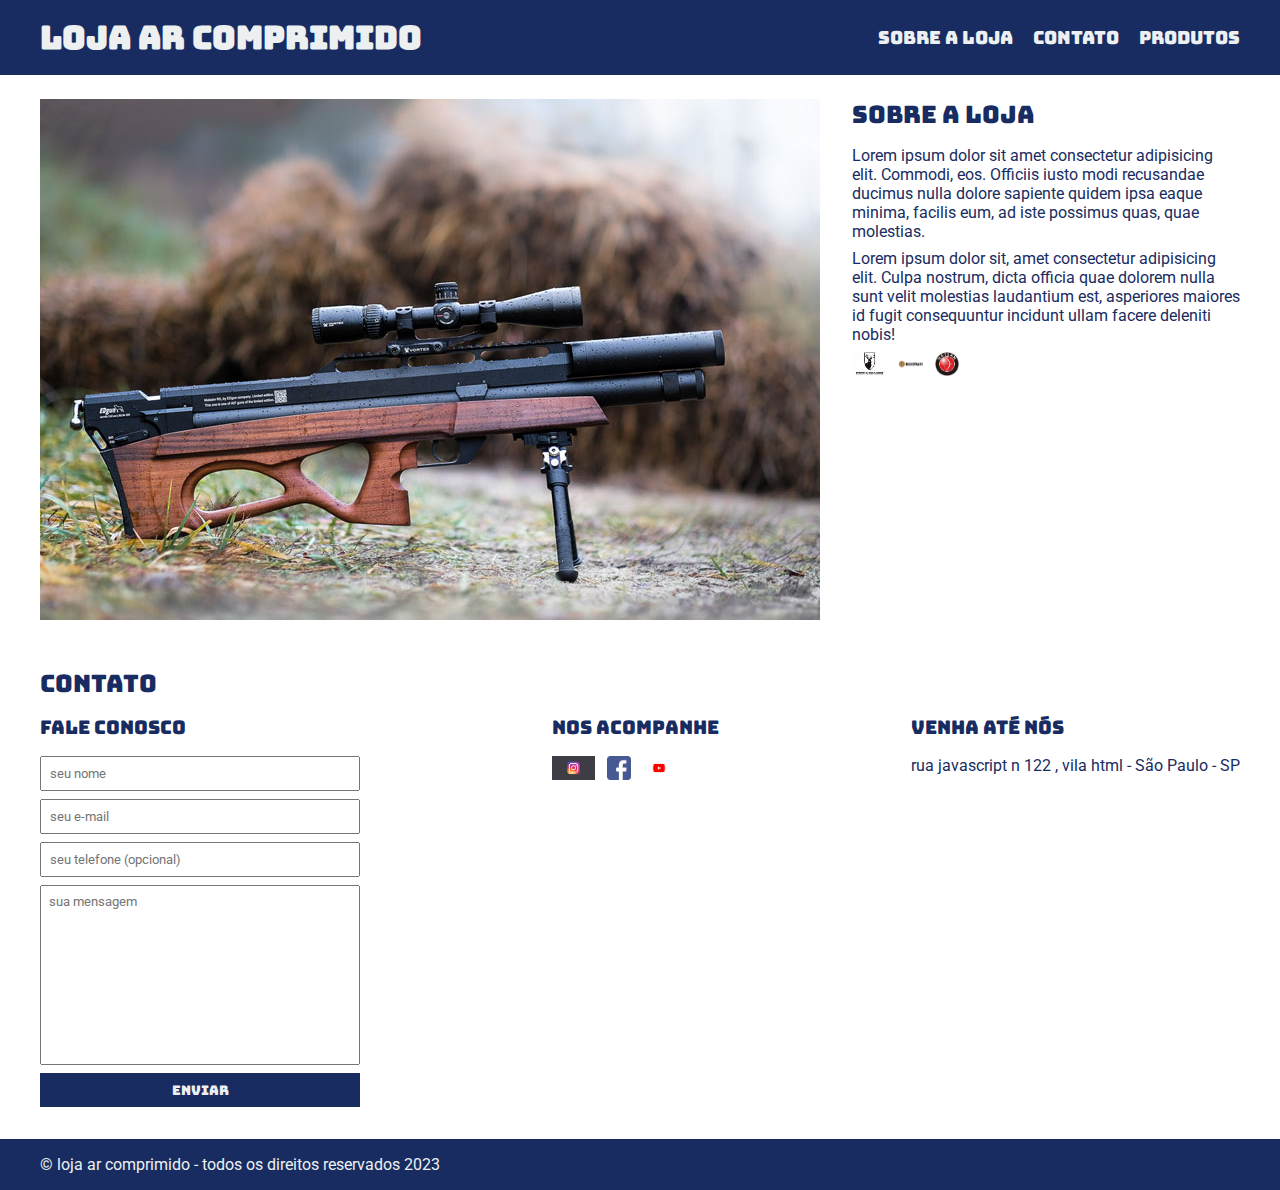
<file: index.html>
<!DOCTYPE html>
<html lang="pt-br">
<head>
    <meta charset="UTF-8">
    <meta http-equiv="X-UA-Compatible" content="IE=edge">
    <meta name="viewport" content="width=device-width, initial-scale=1.0">
    <title> Ar comprimido</title>
    <link rel="stylesheet" href="main.css">
    <link rel="preconnect" href="https://fonts.googleapis.com">
    <link rel="preconnect" href="https://fonts.gstatic.com" crossorigin>
    <link href="https://fonts.googleapis.com/css2?family=Bungee&family=Roboto&display=swap" rel="stylesheet">
</head>
<body>
    <header>
        <div class="container">
            <h1>  loja ar comprimido  </h1>
            <nav>
                <ul>
                    <li>
                        <a href="#about"> sobre a loja </a>
                    </li>
                    <li>
                        <a href="#contact">contato</a>
                    </li>
                    <li class="id">
                        <a href="produtos.html">produtos</a>
                    </li>
                </ul>
            </nav>
        </div>
    </header>
    <section id="about"  >
        <div  class="container">
            <img  class="store-front" src="./imagens/arma pcp.jpg" alt="arma pcp">
            <div >
                <h2>sobre a loja</h2>
                <p>
                    Lorem ipsum dolor sit amet consectetur adipisicing elit. Commodi, eos. Officiis iusto modi recusandae ducimus nulla dolore sapiente quidem ipsa eaque minima, facilis eum, ad iste possimus quas, quae molestias.
                </p>
                <p>
                    Lorem ipsum dolor sit, amet consectetur adipisicing elit. Culpa nostrum, dicta officia quae dolorem nulla sunt velit molestias laudantium est, asperiores maiores id fugit consequuntur incidunt ullam facere deleniti nobis!
                </p>
                <ul class="brands-list">
                    <li> <img src="./imagens/artemis.png" alt="logo da artemis"></li>
                    <li><img src="./imagens/beeman.png" alt="logo da beemam"></li>
                    <li><img src="./imagens/hatsan.jpg" alt="logo da hatsan"></li>
                </ul>
            </div>
        </div>
    </section>
    <section id="contact">
        <div class="container">
            <h2>contato</h2>
            <div class="contact-methods">
                <div>
                    <h3>fale conosco</h3>
                    <form >
                        <input type="text" placeholder="seu nome" required/>
                        <input type="email" placeholder="seu e-mail" required/>
                        <input type="tel" placeholder="seu telefone (opcional)"/>
                        <textarea placeholder="sua mensagem" required></textarea>
                        <button type="submit" > enviar</button>
                    </form>
                </div>
                <div>
                    <h3>nos acompanhe</h3>
                    <ul class="social-links">
                        <li>
                            <a href="#" title="siga-nos no instagram">
                                <img src="./imagens/Instagram.jpeg" alt="logo instagram">
                            </a>
                        </li>
                        <li>
                            <a href="#" title="siga-nos no facebook">
                                <img src="./imagens/facebook.png" alt="logo facebook">
                            </a>
                        </li>
                        <li>
                            <a href="#" title="visite nosso canal no youtube">
                                <img src="./imagens/you tube.png" alt="logo you tube">
                            </a>
                        </li>
                    </ul>
                </div>
                <div>
                    <h3>venha até nós</h3>
                    <p>rua javascript  n 122 , vila html - São Paulo - SP</p>
                </div>
            </div>
        </div>
    </section>
    <footer>
        <div class="container">
            <p>
                &copy; loja ar comprimido - todos os direitos reservados 2023
            </p>
        </div>
    </footer>
</body>
</html>
</file>
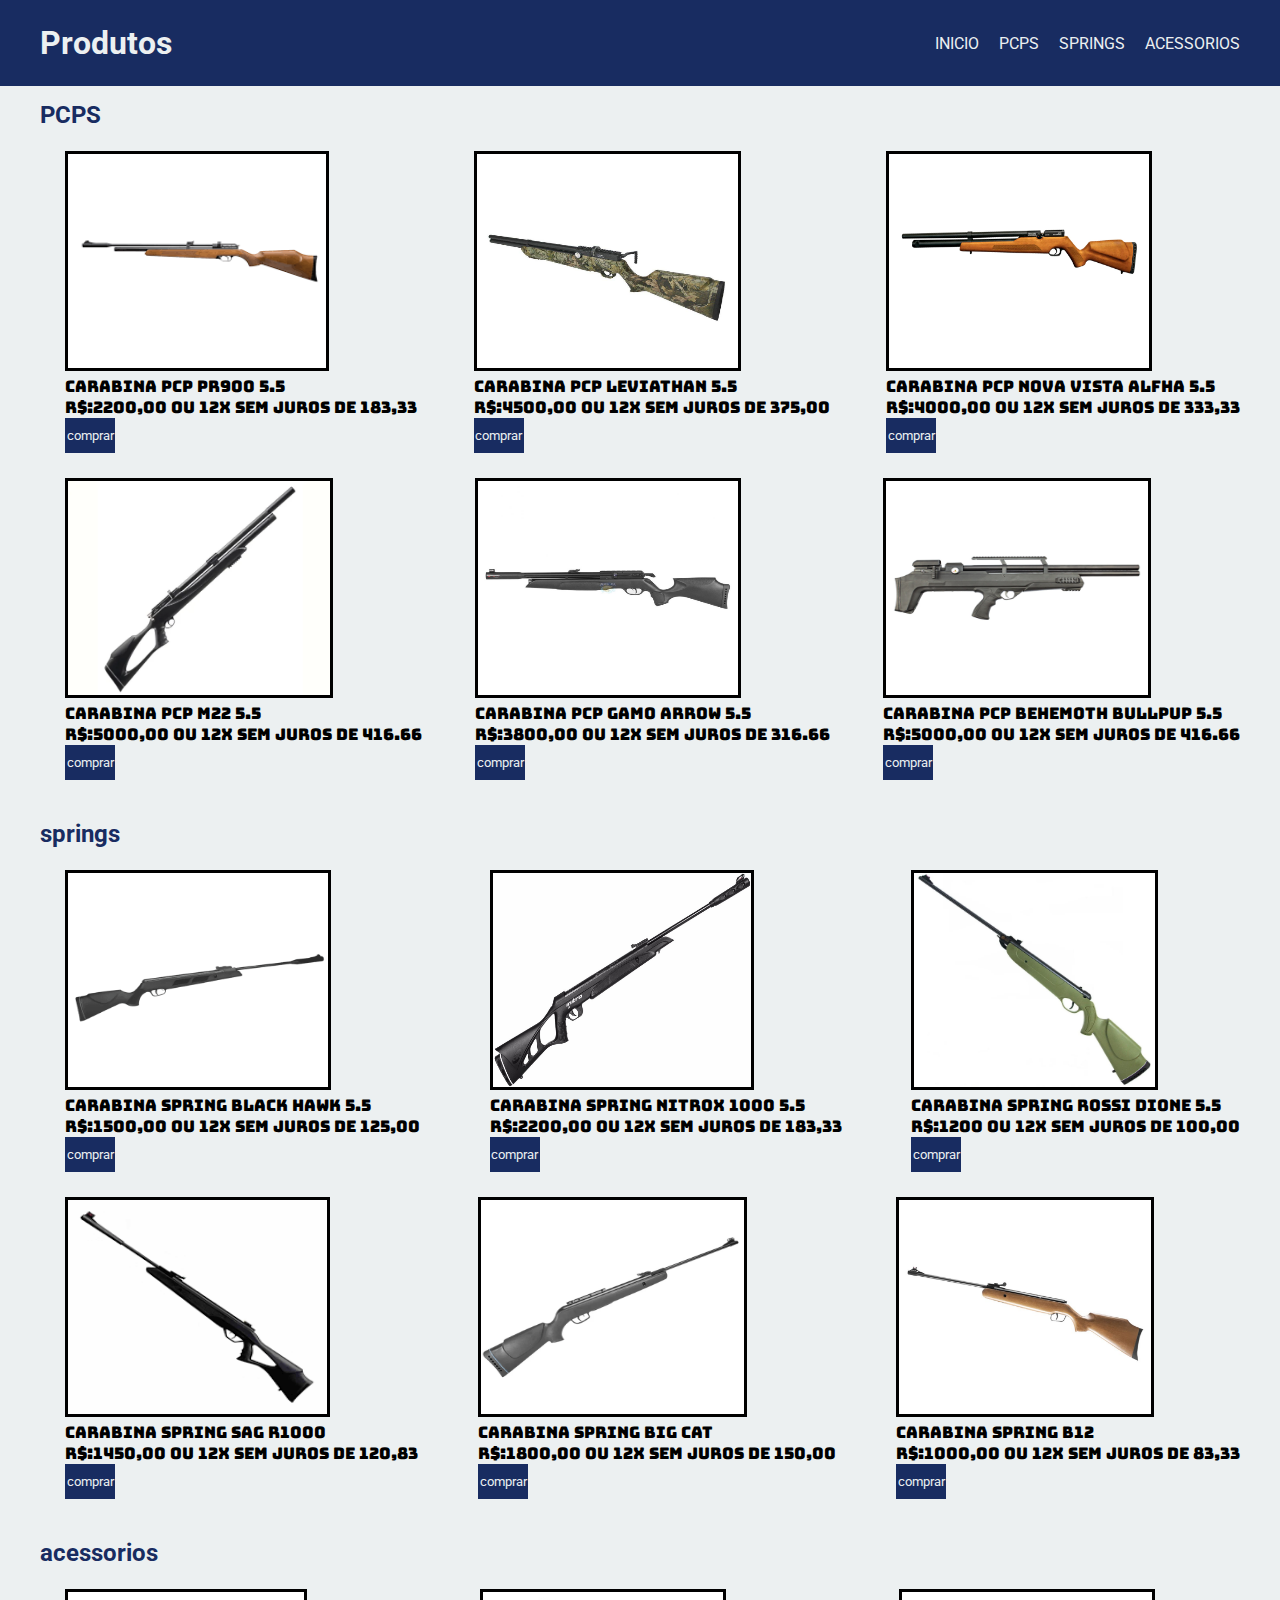
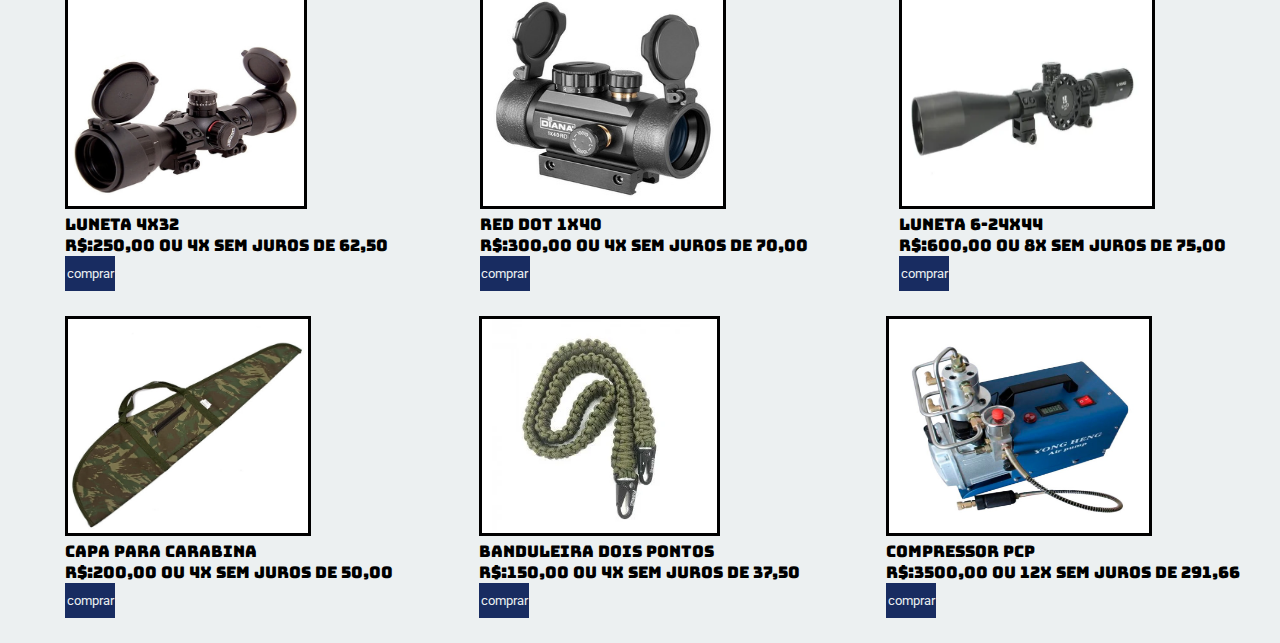
<file: produtos.html>
<!DOCTYPE html>
<html lang="en">
<head>
    <meta charset="UTF-8">
    <meta http-equiv="X-UA-Compatible" content="IE=edge">
    <meta name="viewport" content="width=device-width, initial-scale=1.0">
    <title>produtos</title>
    <link rel="stylesheet" href="produtos.css">
    <link rel="preconnect" href="https://fonts.googleapis.com">
    <link rel="preconnect" href="https://fonts.gstatic.com" crossorigin>
    <link href="https://fonts.googleapis.com/css2?family=Bungee&family=Roboto&display=swap" rel="stylesheet">
</head>
<body>
    <header>
        <div class="container">
        <h1>Produtos</h1>
            <nav>
                <ul>
                    <li>
                        <a href="index.html">INICIO</a>
                    </li>
                    <li>
                        <a href="#pcps">PCPS</a>
                    </li>
                    <li>
                        <a href="#springs">SPRINGS</a>
                    </li>
                    <li>
                        <a href="#acessorios">ACESSORIOS</a>
                    </li>
                </ul>
            </nav>
        </div>
    </header>
    <section id="pcps">
        <div class="container">
            <h2>PCPS</h2>
                <div class="articles">
                    <article>
                        <img src="./imagens.produtos/pr900.png" alt="carabina pcp pr900">
                        <p> carabina pcp pr900 5.5</p>
                        <p> R$:2200,00 ou 12x sem juros de 183,33</p>
                        <form >
                            <button type="submit">comprar</button>
                        </form>
                    </article>
                    <article>
                        <img src="./imagens.produtos/leviatahn.jpg" alt="carabina pcp leviathan">
                        <p> carabina pcp leviathan 5.5</p>
                        <p> R$:4500,00 ou 12x sem juros de 375,00</p>
                        <form >
                            <button type="submit">comprar</button>
                        </form>
                    </article>
                    <article>
                        <img src="./imagens.produtos/nova-vista-alfha.webp" alt="carabina pcp nova vista alfha">
                        <p> carabina pcp nova vista alfha 5.5</p>
                        <p> R$:4000,00 ou 12x sem juros de 333,33</p>
                        <form >
                            <button type="submit">comprar</button>
                        </form>
                    </article>
                    <article>
                        <img src="./imagens.produtos/pcp_artemis_m25.webp" alt="carabina pcp m22">
                        <p> carabina pcp m22 5.5</p>
                        <p> R$:5000,00 ou 12x sem juros de 416.66</p>
                        <form >
                            <button type="submit">comprar</button>
                        </form>
                    </article>
                    <article>
                        <img src="./imagens.produtos/pcp-gamo-arrow.jpg" alt="carabina pcp gamo arrow">
                        <p> carabina pcp gamo arrow 5.5</p>
                        <p> R$:3800,00 ou 12x sem juros de 316.66</p>
                        <form >
                            <button type="submit">comprar</button>
                        </form>
                    </article>
                    <article>
                        <img src="./imagens.produtos/pcp-bullpup-behemoth.jpg" alt="carabina behemoth">
                        <p> carabina pcp behemoth  bullpup 5.5</p>
                        <p> R$:5000,00 ou 12x sem juros de 416.66</p>
                        <form >
                            <button type="submit">comprar</button>
                        </form>
                    </article>
                </div>
        </div>
    </section>
    <section id="springs">
        <div class="container">
            <h2>springs</h2>
            <div class="articles">
                    <article>
                        <img src="./imagens.produtos/black-hawk.png" alt="carabina spring black hawk">
                        <p>carabina spring black hawk 5.5</p>
                        <p> R$:1500,00 ou 12x sem juros de 125,00</p>
                        <form>
                            <button type="submit">comprar</button>
                        </form>
                    </article>
                    <article>
                        <img src="./imagens.produtos/nitro-x.jpg" alt="carabina spring">
                        <p>carabina spring nitrox 1000 5.5</p>
                        <p>R$:2200,00 ou 12x sem juros de 183,33</p>
                        <form>
                            <button type="submit">comprar</button>
                        </form>
                    </article>
                    <article>
                        <img src="./imagens.produtos/rossi_dione.webp" alt="carabina spring rossi dione">
                        <p>carabina spring rossi dione 5.5</p>
                        <p>R$:1200 ou 12x sem juros de 100,00</p>
                        <form>
                            <button type="submit">comprar</button>
                        </form>
                    </article>
                    <article>
                        <img src="./imagens.produtos/sag.png" alt="carabina spring sag r1000">
                        <p>carabina spring sag r1000</p>
                        <p>R$:1450,00 ou 12x sem juros de 120,83</p>
                        <form>
                            <button type="submit">comprar</button>
                        </form>
                    </article>
                    <article>
                        <img src="./imagens.produtos/big cat.webp" alt="carabina spring big cat">
                        <p>carabina spring big cat</p>
                        <p>R$:1800,00 ou 12x sem juros de 150,00</p>
                        <form>
                            <button type="submit">comprar</button>
                        </form>
                    </article>
                    <article>
                        <img src="./imagens.produtos/carabina-de-pressao-b12-.jpg" alt="carabina spring b12">
                        <p>carabina spring b12</p>
                        <p>R$:1000,00 ou 12x sem juros de 83,33</p>
                        <form>
                            <button type="submit">comprar</button>
                        </form>
                    </article>
            </div>
        </div>
    </section>
    <section id="acessorios">
        <div class="container">
            <h2>acessorios</h2>
            <div class="articles">
                <article>
                    <img src="./imagens.produtos/luneta-4x32.jpg" alt="luneta 4x32">
                    <p>luneta 4x32</p>
                    <p> R$:250,00 ou 4x sem juros de 62,50</p>
                    <form >
                        <button type="submit">comprar</button>
                    </form>
                </article>
                <article>
                    <img src="./imagens.produtos/reddot1x40.jpg" alt="red dot 1x40">
                    <p>red dot 1x40</p>
                    <p> R$:300,00 ou 4x sem juros de 70,00</p>
                    <form >
                        <button type="submit">comprar</button>
                    </form>
                </article>
                <article>
                    <img src="./imagens.produtos/luneta_6_24x44.webp" alt="luneta 6x24x44">
                    <p>luneta 6-24x44</p>
                    <p> R$:600,00 ou 8x sem juros de 75,00</p>
                    <form >
                        <button type="submit">comprar</button>
                    </form>
                </article>
                <article>
                    <img src="./imagens.produtos/capa-para-carabina.jpg" alt="capa para carabina">
                    <p>capa para carabina</p>
                    <p> R$:200,00 ou 4x sem juros de 50,00</p>
                    <form >
                        <button type="submit">comprar</button>
                    </form>
                </article>
                <article>
                    <img src="./imagens.produtos/banduleira.webp" alt="banduleira dois pontos ">
                    <p>banduleira dois pontos</p>
                    <p> R$:150,00 ou 4x sem juros de 37,50</p>
                    <form >
                        <button type="submit">comprar</button>
                    </form>
                </article>
                <article>
                    <img src="./imagens.produtos/compressor.jpg" alt="compressor pcp">
                    <p>compressor pcp</p>
                    <p> R$:3500,00 ou 12x sem juros de 291,66</p>
                    <form >
                        <button type="submit">comprar</button>
                    </form>
                </article>
            </div>
        </div>
    </section>
</body>
</html>
</file>
<file: main.css>
* {
    margin: 0;
    padding: 0;
    box-sizing: border-box;
}

header , section h2 , section h3 , form button{
    font-family: 'Bungee', cursive ;
    font-weight: normal;
}

body ,input , textarea{
    font-family: 'Roboto', sans-serif;
}

header {
    padding: 16px 0;
    background-color: #182C61;
    color:#ecf0f1;
}

header nav li {
    display: inline;
    margin-left: 16px;
    font-size: 18px;
}

header nav li a {
    color:#ecf0f1;
    text-decoration:none;
}

.container {
    max-width: 1200px;
    width:100%;
    margin: 0 auto;
}

header .container,section .container{
    display:flex;
    align-items: center;
    justify-content: space-between;
}

.brands-list img {
    height: 24px;
}

.brands-list li {
    display: inline;
    margin-right: 8px;
}

section .container {
    align-items: flex-start;
}

section {
    padding: 24px 0;

}

section h2 {
    margin-bottom: 16px;
}

section {
    color: #182C61;
}

section p {
    margin-bottom: 8px;
}

.store-front {
    margin-right: 32px;
}

.social-links img {
    height: 24px;
}

.social-links li {
    display: inline;
    margin-right: 8px;
}

.social-links li a {
    text-decoration: none;
}

#contact .container {
    display: block;
}

.contact-methods {
    display: flex;
    justify-content: space-between;
}

form input , form textarea , form button {
    display: block;
    width: 320px;
    margin-bottom: 8px;
    padding: 8px;
    margin-bottom: 8px;
    padding: 8px;
}

form textarea {
    resize: none;
    height: 180px;
}

section h3 {
    margin-bottom: 16px;
}

form button {
    background-color: #182C61;
    color: #ecf0f1;
    border: none;
    cursor: pointer;
}

form button:hover {
    background-color: #2a4796;
}

input:focus , textarea:focus {
    outline-color: #4874ec;
}

footer {
    background-color: #182C61;
    color: #ecf0f1;
    padding: 16px 0
}
</file>
<file: produtos.css>
* {
    margin:0;
    padding: 0;
    box-sizing: border-box;
}

header , section h2 , form button{
    font-family: 'Roboto', sans-serif;
}

body {
    font-family: 'Bungee', cursive ;
    font-weight: normal;
}

header {
    padding: 24px 0;
    background-color: #182C61;
    color:#ecf0f1;
}

header nav li  {
    display: inline;
    margin-left: 16px;
    font-size: 16px;
}

.container {
    max-width: 1200px;
    width: 100%;
    margin:0 auto;
}

header .container {
    display: flex;
    align-items: center;
    justify-content: space-between;
}

header li a {
    text-decoration: none;
    color:#ecf0f1;
}

section .container article img{
    height: 220px;
    border-width: 3px;
    border-style: solid;
    border-color: black;
}

h2 {
    height: 50px;
    margin-bottom: 15px;
    padding-top: 15px;
    color:#182C61;

}

.container img {
    border:5px #182C61;
}

p {
    color: black;
}

form button {
    width: 50px;
    height: 35px;
    background-color: #182C61;
    color: #ecf0f1;
    border:none;
}

.articles {
    display: flex;
    flex-wrap: wrap;
    justify-content: space-between;
}

.articles article img {
    width: 75%;
}


.articles article {
    margin-bottom: 25px;
    margin-left: 25px;
}

section {
    background-color: #ecf0f1;
}
</file>
